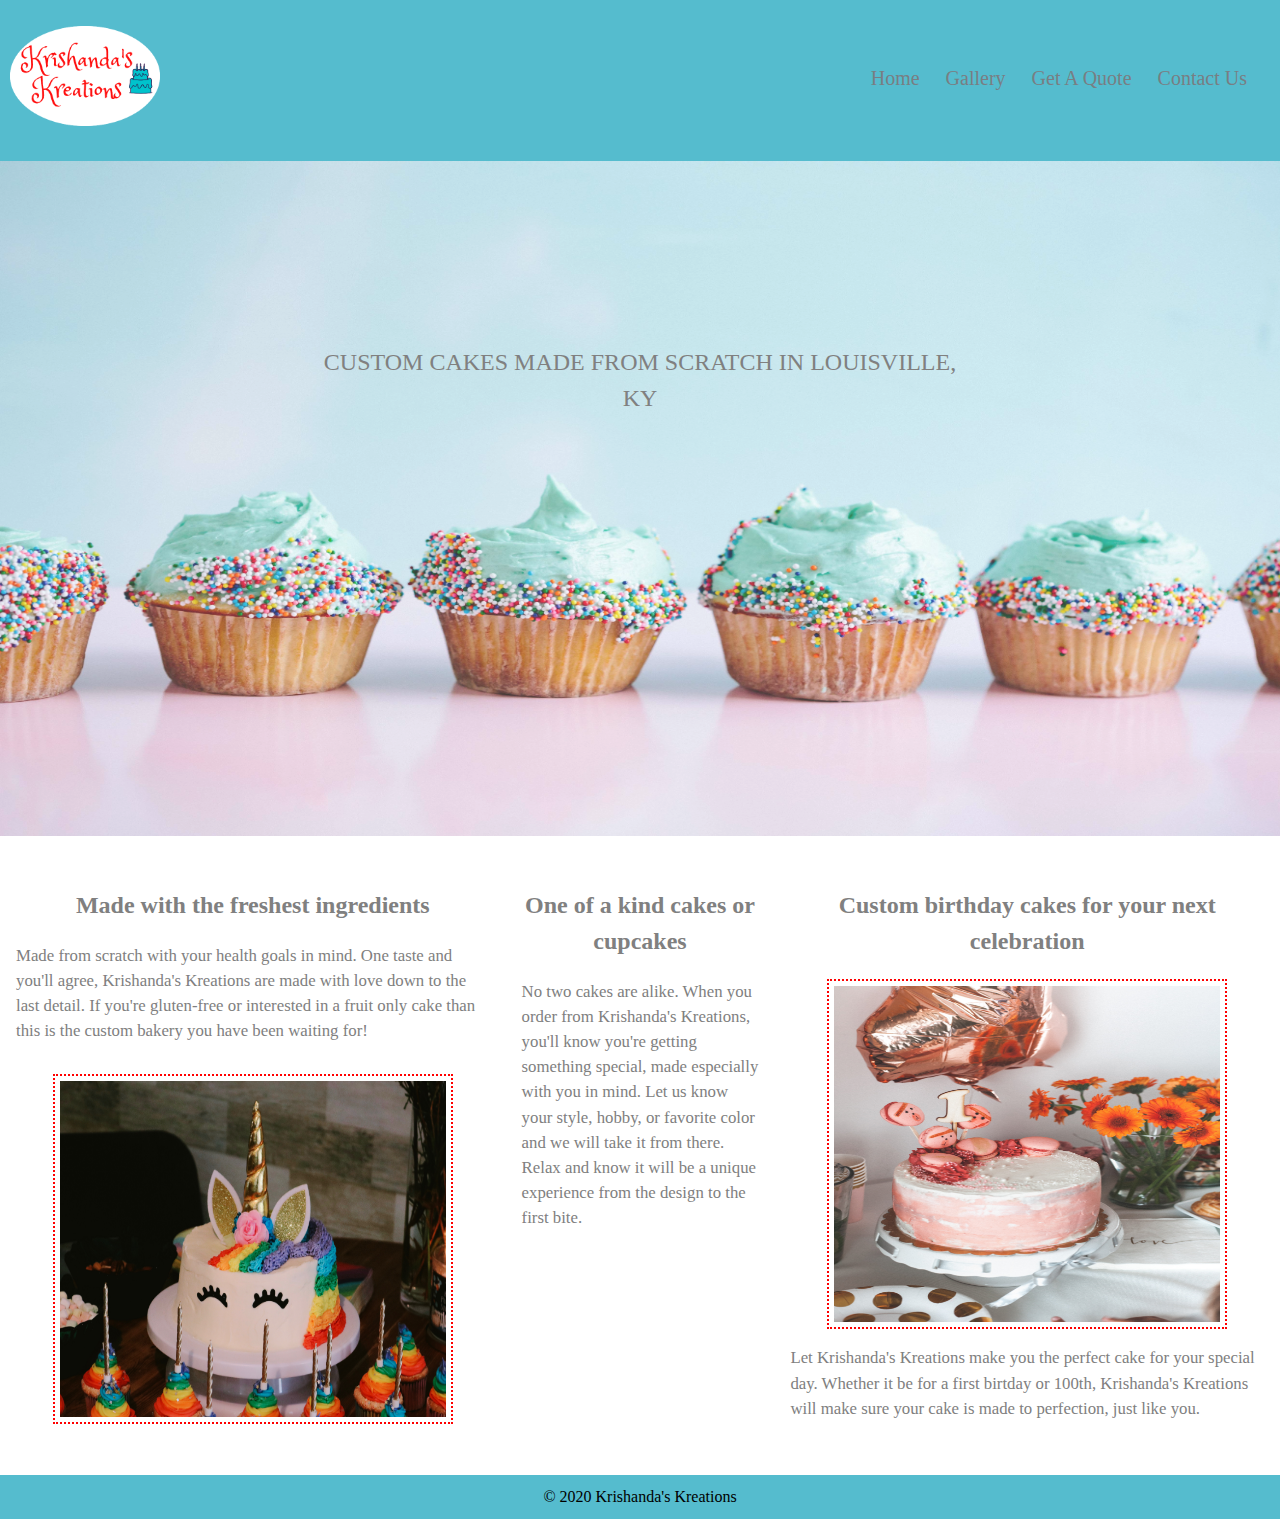
<file: index.html>
<!DOCTYPE html>
<html lang="en">
<head>
  <meta charset="UTF-8">
  <meta name="viewport" content="width=device-width, initial-scale=1.0">
  <title>Krishanda's Kreations - Home</title>
  <link rel="stylesheet" href="css/styles.css">
  <link rel="stylesheet" href="https://cdnjs.cloudflare.com/ajax/libs/font-awesome/4.7.0/css/font-awesome.min.css"><!--CDN link to use Font Awesome Bars Icon-->
</head>
<body>

    <header class="main-header">
      <i class="fa fa-bars fa-2x" onclick="ShowNav();"></i>
      <h1><a href="index.html"><img class="site-logo" src=images/kks-logo.png alt="Krishanda's Kreations logo"></a></h1>
      <ul class="navigation">
        <li><a href="index.html">Home</a></li>
        <li><a href="pages/gallery.html">Gallery</a></li>
        <li><a href="pages/order.html">Get A Quote</a></li>
        <li><a href="pages/contact-us.html">Contact Us</a></li>
      </ul>
    </header><!--main-header-->
    
    <div class="main-pic">
    <img class="head-pic" src=images/brooke-lark.jpg alt="cupakes with sprinkles">
    <span class="centered">CUSTOM CAKES MADE FROM SCRATCH IN LOUISVILLE, KY</span>
    </div><!--main-pic-->

  <div class="container-1">
  <div class="first col">
  <h2>Custom birthday cakes for your next celebration</h2>
  <img class="home-pic" src=images/mariusz.jpg alt="pink cake with balloons">
  <p>Let Krishanda's Kreations make you the perfect cake for your special day. Whether it be for a first birtday or 100th, Krishanda's Kreations will make sure your cake is made to perfection, just like you.</p>
  </div><!--first column-->

  <div class="sec col">
  <h2>Made with the freshest ingredients</h2>
  <p>Made from scratch with your health goals in mind. One taste and you'll agree, Krishanda's Kreations are made with love down to the last detail. If you're gluten-free or interested in a fruit only cake than this is the custom bakery you have been waiting for! </p>
  <img class="home-pic2" src=images/james-lee.jpg alt="unicorn cake and cupcakes">
  </div><!--second column-->

  <div class="third col">
  <h2>One of a kind cakes or cupcakes</h2>
  <p>No two cakes are alike. When you order from Krishanda's Kreations, you'll know you're getting something special, made especially with you in mind. Let us know your style, hobby, or favorite color and we will take it from there. Relax and know it will be a unique experience from the design to the first bite.</p>
  </div><!--third column-->
  
</div>

<script src="javascript/script.js"></script>
<footer class="main-footer">
  <span>&copy 2020 Krishanda's Kreations</span></footer>
  
</body>
</html>
</file>
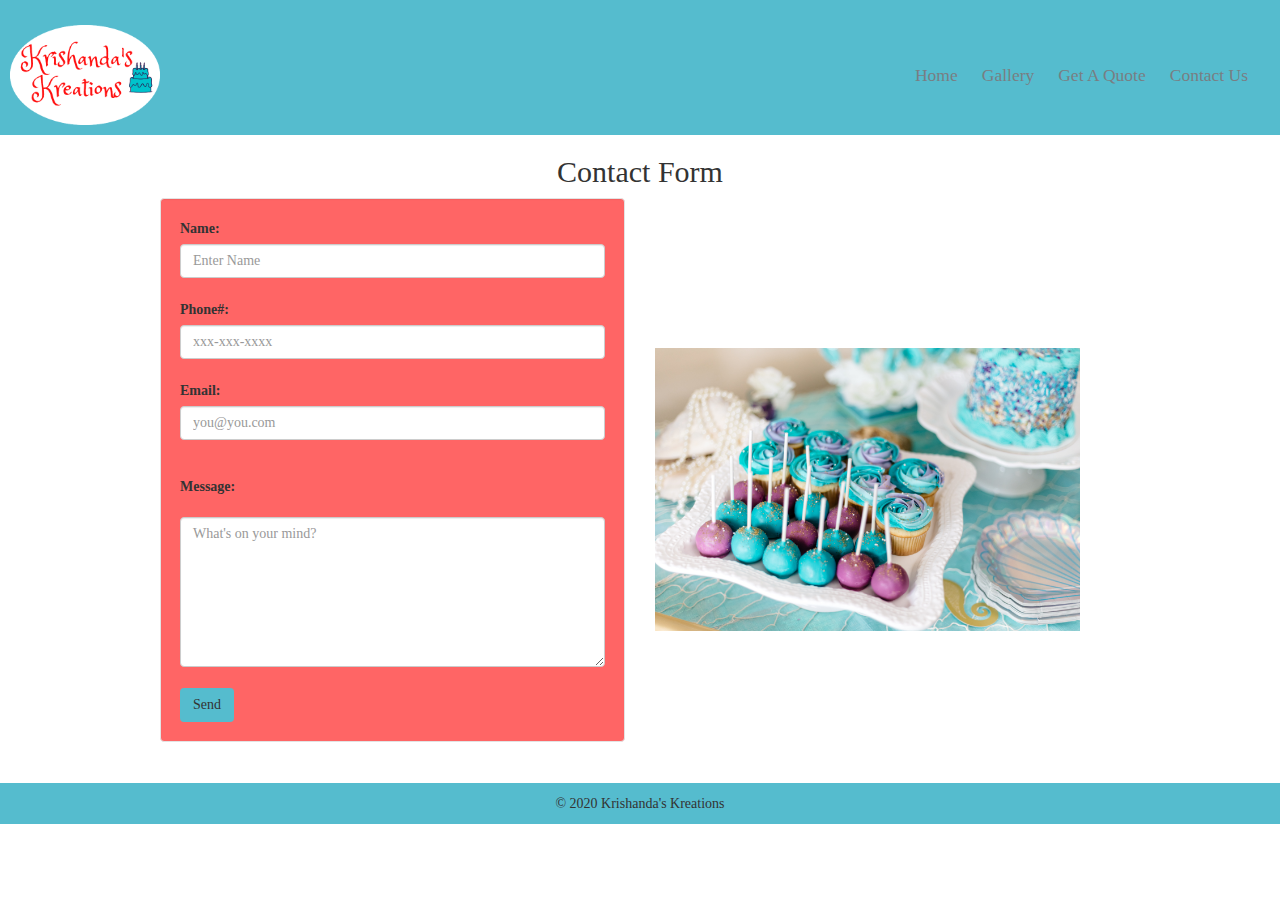
<file: pages/contact-us.html>
<!DOCTYPE html>
<html lang="en">
<head>
  <meta charset="UTF-8">
  <meta name="viewport" content="width=device-width, initial-scale=1.0">
  <title>Krishanda's Kreations - Contact Us</title>
  <link rel="stylesheet" href="https://cdnjs.cloudflare.com/ajax/libs/font-awesome/4.7.0/css/font-awesome.min.css"><!--Font Awesome for Bars icon-->
  <link rel="stylesheet" href="https://maxcdn.bootstrapcdn.com/bootstrap/3.4.1/css/bootstrap.min.css"><!--Bootstrap CDN-->
  <link rel="stylesheet" href="../css/styles.css">
</head>
<body>
<header class="main-header">
  <i class="fa fa-bars fa-2x" onclick="ShowNav();"></i>
  <h1><a href="../index.html"><img class="site-logo" src=../images/kks-logo.png alt="Krishanda's Kreations logo"></a></h1> 

  <ul class="navigation">
    <li><a href="../index.html">Home</a></li>
    <li><a href="gallery.html">Gallery</a></li>
    <li><a href="order.html">Get A Quote</a></li>
    <li><a href="contact-us.html">Contact Us</a></li>
  </ul>
</header><!--main-header-->

<div class="contact-container"><!--contact form-->
  <h2 id="contact">Contact Form</h2>
  <div class="container contact">
    <div class="row well meme">
  <form class="cont-form" action="contact-us.html" method="post">
  <div class="form-group">
    <div class="col-info">
      <label for="name" class="control-label">Name:</label></div>
      <div class="col-input"><input type="text" id="name" name="client_name" class="form-control" placeholder="Enter Name"></div><br>
    <div class="col-info">
      <label for="tel" class="control-label">Phone#:</label></div>
      <div class="col-input"><input type="tel" id="tel" name="client_tel" class="form-control" placeholder="xxx-xxx-xxxx"></div><br>
    <div class="col-info">
      <label for="email" class="control-label">Email:</label></div>
      <div class="col-input"><input type="email" id="email" name="client_email" class="form-control" placeholder="you@you.com"></div><br>
      </div>
  
  <div class="form-group">
    <div class="col-info"><label for="add">Message:</label></div>
  </div>
    <div class="col-input"><textarea id="add" name="client_add" class="form-control" placeholder="What's on your mind?"></textarea></div><br>

<button type="button" onclick="contactFieldEmpty();" class="btn">Send</button><!--button button-->
</div> 
</form>
<img class="cont-img" src=../images/natalie-chaney.jpg alt="cake pops and cupcakes">
</div>
</div>
<script src="../javascript/script.js"></script><!--hamburger menu-->
<script src="../javascript/contact.js"></script><!--send form-->
<br>
<footer class="main-footer">
  <span>&copy 2020 Krishanda's Kreations</span></footer>
  
</body>
</html>
</file>
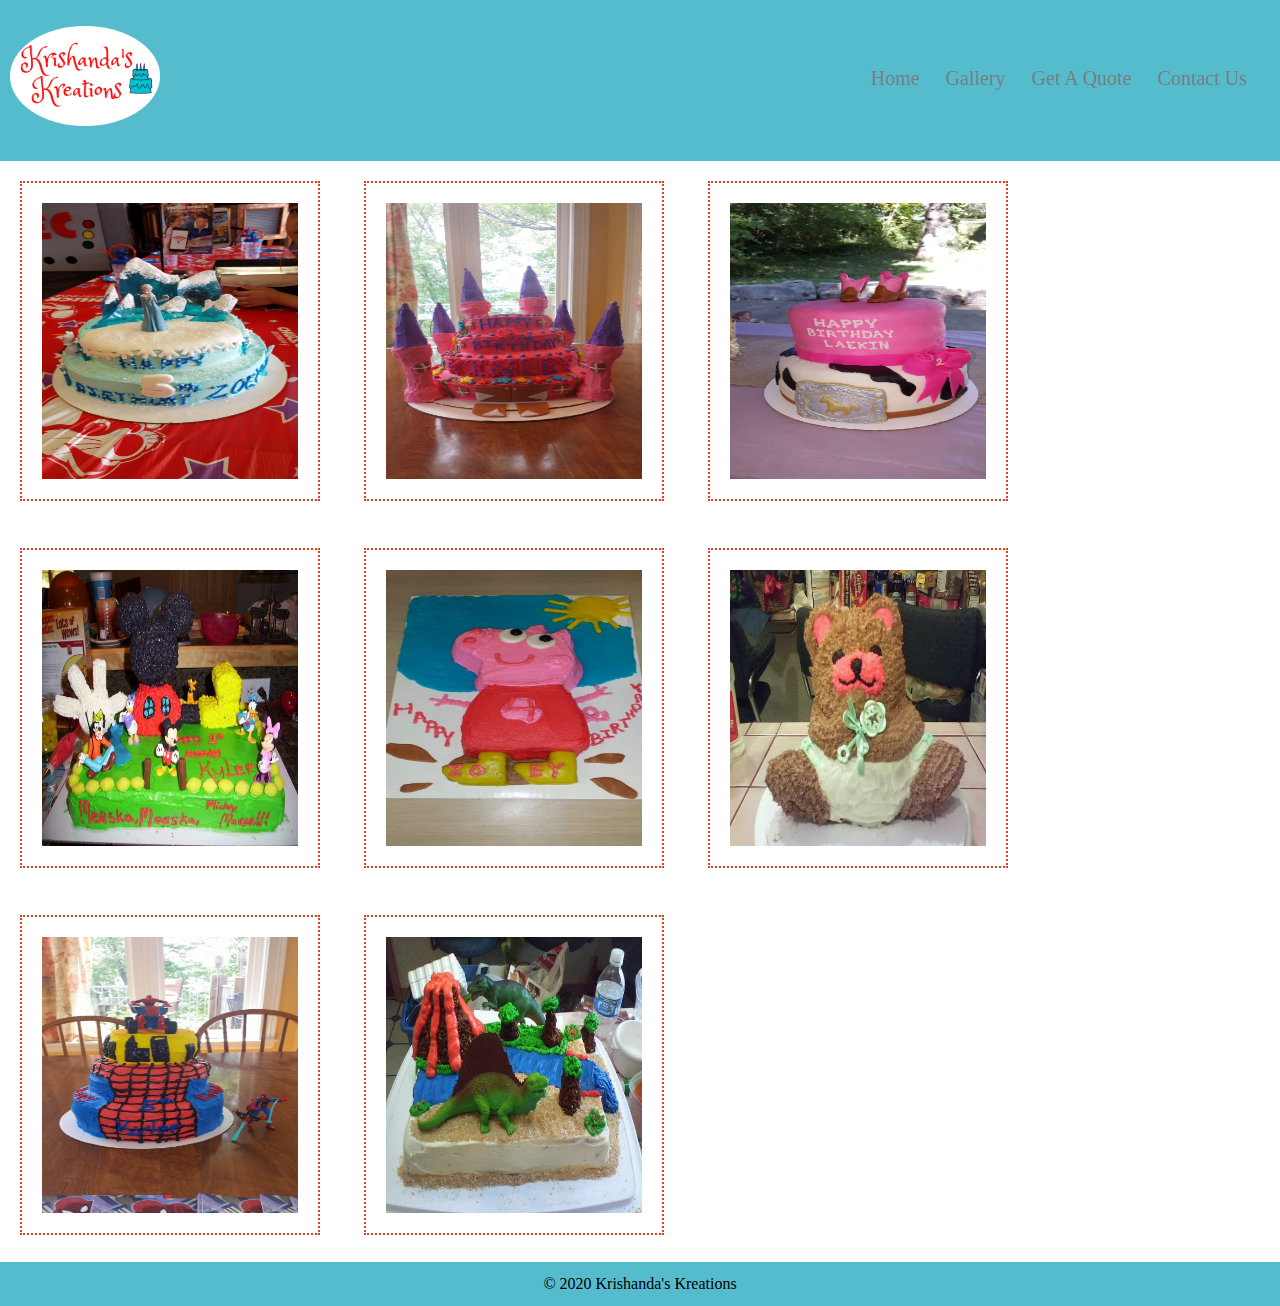
<file: pages/gallery.html>
<!DOCTYPE html>
<html lang="en">
<head>
  <meta charset="UTF-8">
  <meta name="viewport" content="width=device-width, initial-scale=1.0">
  <title>Krishanda's Kreations - Gallery</title>
  <link rel="stylesheet" href="../css/styles.css">
  <link rel="stylesheet" href="https://cdnjs.cloudflare.com/ajax/libs/font-awesome/4.7.0/css/font-awesome.min.css">
</head>
<body>
  <header class="main-header">
    <i class="fa fa-bars fa-2x" onclick="ShowNav();"></i>
    <h1><a href="../index.html"><img class="site-logo" src=../images/kks-logo.png alt="Krishanda's Kreations logo"></a></h1> 
  <ul class="navigation">
    <li><a href="../index.html">Home</a></li>
    <li><a href="gallery.html">Gallery</a></li>
    <li><a href="order.html">Get A Quote</a></li>
    <li><a href="contact-us.html">Contact Us</a></li>
  </ul>
</header><!--main-header-->
<div class="container-2">
  <div class="slides">
  <img class="gall" src=../images/frozen.jpg alt="Disney's Frozen cake">
  <img class="gall" src=../images/castle.jpg alt="Pink castle cake">
  <img class="gall" src=../images/cowgirl.jpeg alt="Cowgirl cake"> 
  <img class="gall" src=../images/mickey.jpg alt="Mickey's Clubhouse cake">
  <img class="gall" src=../images/peppa-pig.jpg alt="Peppa Pig cake">
  <img class="gall" src=../images/bear-front.jpg alt="Baby bear cake">
  <img class="gall" src=../images/spiderman.jpeg alt="Spiderman cake">
  <img class="gall" src=../images/volcano.jpg alt="Dinosaur and volcano cake">
  </div><!--images for gallery-->
</div>
<script src="../javascript/script.js"></script><!--hamburger menu-->
<footer class="main-footer">
  <span>&copy 2020 Krishanda's Kreations</span></footer>
  
</body>

</html>
</file>
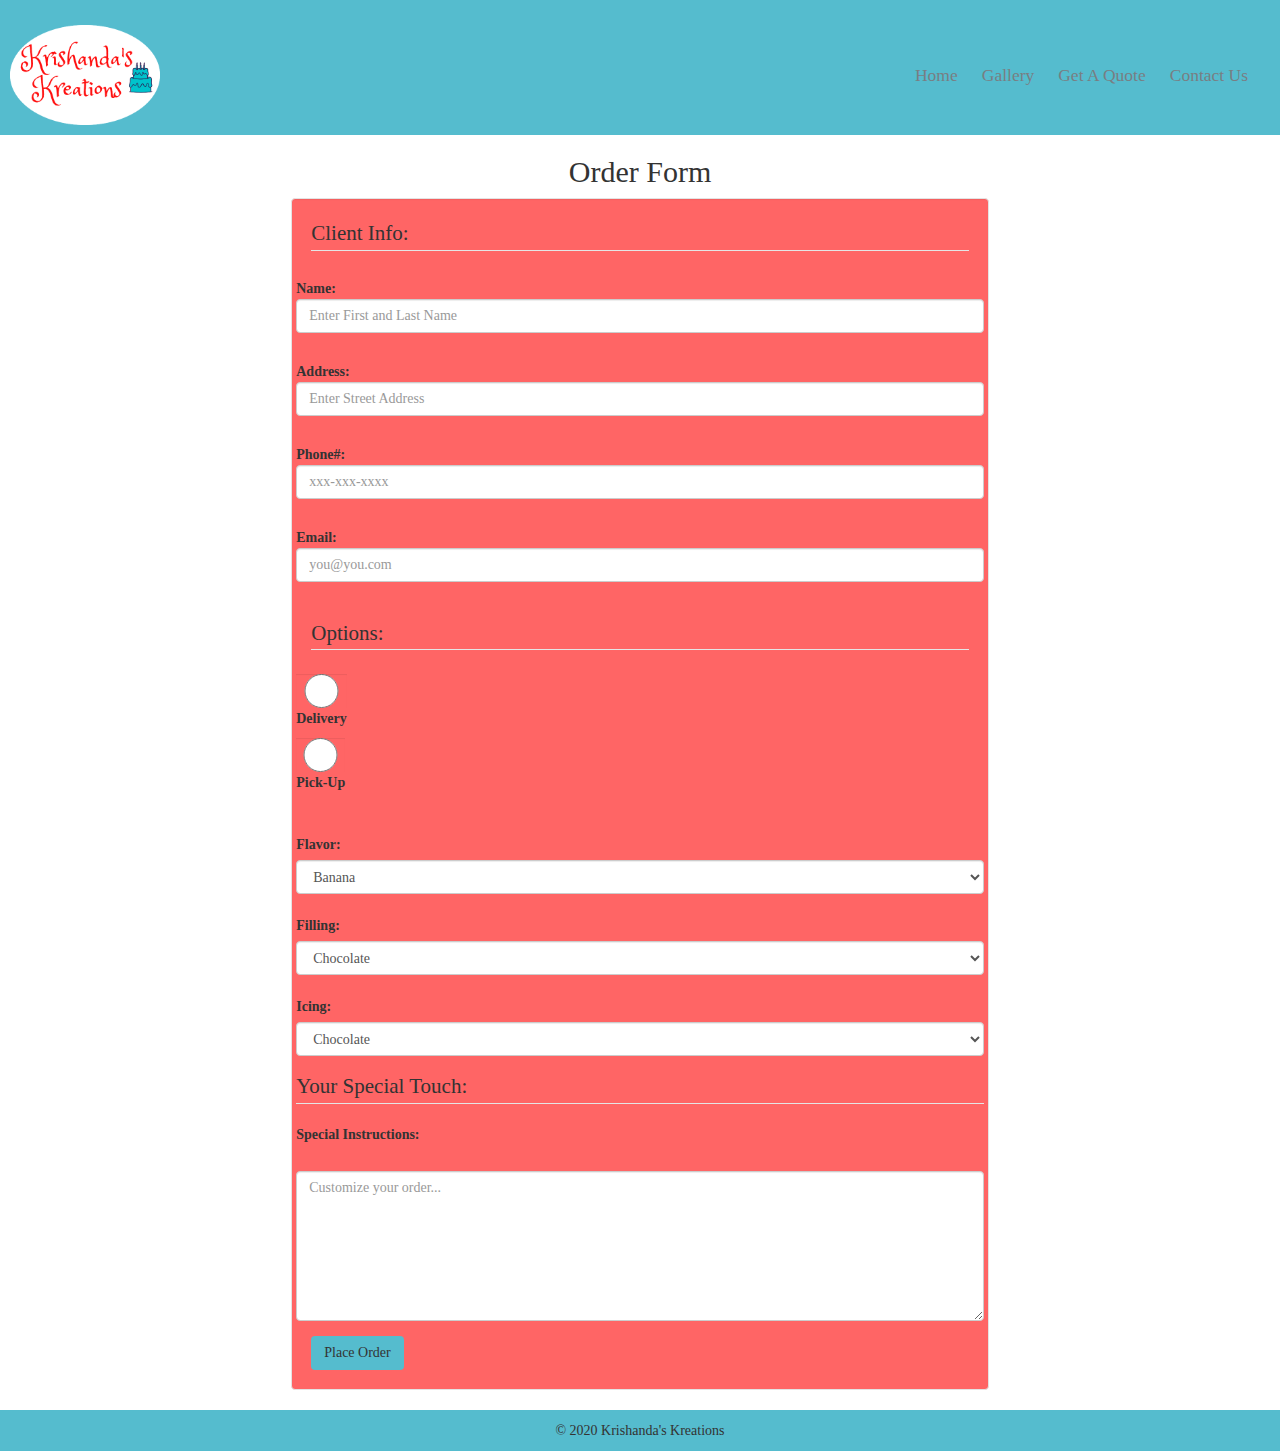
<file: pages/order.html>
<!DOCTYPE html>
<html lang="en">
<head>
  <meta charset="UTF-8">
  <meta name="viewport" content="width=device-width, initial-scale=1.0">
  <title>Krishanda's Kreations - Order</title>
  <link rel="stylesheet" href="https://cdnjs.cloudflare.com/ajax/libs/font-awesome/4.7.0/css/font-awesome.min.css"><!--Font Awesome for Bars icon-->
  <link rel="stylesheet" href="https://maxcdn.bootstrapcdn.com/bootstrap/3.4.1/css/bootstrap.min.css"><!--Bootstrap CDN-->
  <link rel="stylesheet" href="../css/styles.css">
</head>
<body>
  <header class="main-header">
    <i class="fa fa-bars fa-2x" onclick="ShowNav();"></i>
    <h1><a href="../index.html"><img class="site-logo" src=../images/kks-logo.png alt="Krishanda's Kreations logo"></a></h1>  

  <ul class="navigation">
    <li><a href="../index.html">Home</a></li>
    <li><a href="gallery.html">Gallery</a></li>
    <li><a href="order.html">Get A Quote</a></li>
    <li><a href="contact-us.html">Contact Us</a></li>
  </ul>
  </header><!--main-header-->
  
<div class="container">
  <h2 id="order">Order Form</h2>
  <div class="row well emem">
<form class="form-horizontal" action="order.html" method="post"><!--order form-->
  <legend>Client Info:</legend>
  <div class="form-group">
  <div class="col-info">
  <label for="name" class="control-label">Name:</label></div>
  <div class="col-input"><input type="text" id="name" name="client_name" class="form-control" placeholder="Enter First and Last Name"></div><br>
  <div class="col-info">  
  <label for="text" class="control-label">Address:</label></div>
  <div class="col-input"><input type="text" id="text" name="client_addy" class="form-control" placeholder="Enter Street Address"></div><br>
  <div class="col-info">
  <label for="tel" class="control-label">Phone#:</label></div>
  <div class="col-input"><input type="tel" id="tel" name="client_tel" class="form-control" placeholder="xxx-xxx-xxxx"></div><br>
  <div class="col-info">
  <label for="email" class="control-label">Email:</label></div>
  <div class="col-input"><input type="email" id="email" name="client_email" class="form-control" placeholder="you@you.com"></div><br>
  </div>

  <legend>Options:</legend>
  <div class="form-group">
  <label for="order_d"><input type="radio" id="order_d" value="order_d" name="client_order" class= "form-control">Delivery  </label><br>
  <label for="order_p"><input type="radio" id="order_p" value="order_p" name="client_order" class="form-control">Pick-Up</label><br><br>
  </div>

  
  <div class="form-group">
  <div class="col-info"><label for="flavor">Flavor:</label>
  <select class="form-control" id="flavor" name="cake_flav">
    <option value="banana">Banana</option>
    <option value="caramel">Caramel</option>
    <option value="carrot">Carrot</option>
    <option value="chocolate">Chocolate</option>
    <option value="chocolate chip">Chocolate Chip</option>
    <option value="coconut">Coconut</option>
    <option value="lemon">Lemon</option>
    <option value="red velvet">Red Velvet</option>
    <option value="strawberry">Strawberry</option>
    <option value="vanilla">Vanilla</option>
  </select></div><br>

  <div class="col-info"><label for="filling">Filling:</label>
  <select class="form-control" id="filling" name="cake_fill">
    <option value="chocolate">Chocolate</option>
    <option value="chocolate pudding">Chocolate Pudding</option>
    <option value="cream cheese">Cream Cheese</option>
    <option value="raspberry">Raspberry</option>
    <option value="salted caramel">Salted Caramel</option>
    <option value="strawberry">Strawberry</option>
    <option value="vanilla">Vanilla</option>
    <option value="vanilla pudding">Vanilla Pudding</option>
  </select></div><br>
  
  <div class="col-info"><label for="icing">Icing:</label>
  <select class="form-control" id="icing" name="cake_ice">
    <option value="chocolate">Chocolate</option>
    <option value="cream cheese">Cream Cheese</option>
    <option value="fondant">Fondant</option>
    <option value="Raspberry">Chocolate</option>
    <option value="royal icing">Royal Icing</option>
    <option value="salted caramel">Salted Caramel</option>
    <option value="strawberry">Strawberry</option>
    <option value="vanilla">Vanilla</option>
  </select></div>
  </div>

<div class="form-group">
  <legend>Your Special Touch:</legend>
  <div class="col-info"><label for="add">Special Instructions:</label></div><br>
  <div class="col-input"><textarea id="add" name="client_add" class="form-control" placeholder="Customize your order..."></textarea></div>
</div>

  <button type="submit" id="submit" value="Submit" class="btn">Place Order</button>
</form><!--submit button-->

</div>
</div>
<script src="../javascript/script.js"></script><!--hamburger menu-->
<footer class="main-footer">
  <span>&copy 2020 Krishanda's Kreations</span></footer>
  
</body>
</html>
</file>
<file: css/styles.css>
/* ==============
    Base Styles
   ============== */
* {
    box-sizing: border-box;
}

body {
    font-family: Georgia, 'Times New Roman', Times, serif;
    line-height: 1.5;
    margin: 0;
}

p {
    font-size: 1.05em;
    margin-bottom: 1.8em;
} 

/*==Header Styles===*/
.site-logo {
    width: 200px;
    height: 150px;
}

h1 {
    text-align: center;
}

header {
    background: #55bcce;   
}
    /*hamburger menu and navigation*/
i {
    margin-left: 10px;
    margin-top: 10px;
    padding: 5px;
    border: 1px solid gray;
    color: gray;
    border-radius: 10%;
    position: absolute;   
}

.main-header,
.navigation {
    display: flex;
    flex-direction: column;
}

.navigation a {
    display: block;
    color: #797e83;
    font-size: 1.25em;
    font-weight: 300;
    text-align: center;
    padding: .4em;
    border-bottom: 1px solid #ebecec; 
}

.navigation a:hover {
    color: #0b0b0b;
    border-bottom-color: red;
}

.navigation,
.centered {
    font-family: Cambria, Cochin, Georgia, Times, 'Times New Roman', serif;
}

ul,
li {
    margin: 0;
    padding: 0;
    list-style-type: none;
}

li {
    padding: 5px;
    display: none;
}

a:link {
    text-decoration: none;
}

    /*head picture*/
.head-pic {
    opacity: 80%;
    max-width: 100%;
}
    /*text over image*/
.main-pic {
    position: relative;
    text-align: center;
    color: gray;
}
.centered {
    position: absolute;
    top: 30%;
    left: 50%;
    transform: translate(-50%, -50%);
    font-size: 1.5em;
    padding-top: 30px;
}
/*Content*/
.first {
    display: flex;
    flex-direction: row;
    flex-wrap: wrap; 
}

.col h2 {
    text-align: center;
}
.home-pic,
.home-pic2 {
    display: block;
    margin-left: auto;
    margin-right: auto;
    width: 300px;
    height: 250px;
    border: 2px dotted red;
    padding: 5px;
}

.container {
    width: 75%;
    align-self: center;
}
/*gallery*/
.container-2 {
    display:flex;
    flex-direction: column;
    /*min-height: 100vh;*/
    /*flex-wrap: wrap;*/
}
.gall {
    width: 75%;
    height: 5%;
    padding: 10px 10px;
    border: 2px dotted #dd4124;
    margin: 5px;
    display: block;
    margin-bottom: 20px;
    margin-left: auto;
    margin-right: auto;
}
.col {
    color: gray;
    padding: 1.5em;
}
/*==Footer Styles==*/
.main-footer{
    text-align: center;
    background-color: #55bcce;
    padding: 10px;
}

/*sticky footer */
.container,
.container-1 {
    display: flex;
    flex-direction: column;
    flex-wrap: wrap;
    
}

/*==============
   Forms
  ==============*/

#contact {
    text-align:center;
    font-family: Georgia, 'Times New Roman', Times, serif;
    *text-decoration: underline;
}
.cont-img {
    width: 75%;
    height: 50%;
    padding-top: 50px;
    padding-bottom: 20px;
    margin-left: auto;
    margin-right: auto;
}
 
button {
    background-color: #55bcce;
    font-size: 1.2em;
    cursor: pointer;
}

#add {
    height: 150px;
}

.well {
    background-color: rgba(255, 0, 0, 0.603);
}

/* ==============
    Media Queries
   ============== */   

   @media (min-width: 765px) {
       /*Heading*/
       i {
           visibility: hidden;
       }
       li {
        padding: 5px;
        display: block;
    }

    .head-pic {
        width: 100%;
        height: 75vh;
    }
    .navigation {
        flex-direction: row;
        justify-content: space-around;
    }
    .navigation a {
        border-bottom-color: transparent;
    }

    /*Content*/
       .col {
          padding-right: 1em;
          padding-left: 1em; 
          flex: 1 50%;
       }
       .gall {
        width: 300px;
        height: 320px;
        padding: 20px 20px;
        border: 2px dotted #dd4124;
        margin: 20px;
        display: inline-block;
    }
    .container-2 {
        display:flex;
        flex-direction: row;
        flex-wrap: wrap;
    }

    /*Contact Form*/
        .meme {
            width: 50%;   
        }

       .contact {
           display: flex;
           flex-direction: row;
           flex-wrap: wrap;
       }
       
        .cont-img {
            width: 50%;
            padding-left: 30px;
            height: 50%;
            padding-top: 150px;
            padding-right: 10px;
        }
       /*Order Form*/
       .emem {
           width: 75%;
           align-self: center;
       }
       #order {
           text-align: center;
       }
        .container-1 {
            flex-direction: row;
            flex-wrap: wrap;
        }
        .sec {
            order: -2;
        }
    }

   @media (min-width: 1025px) {

        .main-header,
        .navigation {
            flex-direction: row;
            justify-content: space-between;  
        }
       
        .navigation {
          margin-top: 50px;
          margin-right: 20px;
       }
    
       .site-logo {
           margin-left: 10px;
           margin-top: 5px;
           width: 150px;
           height: 100px;
       }
       .home-pic,
       .home-pic2 {
            width: 400px;
            height: 350px;
            border: 2px dotted red;
            padding: 5px;
       }

       .col {
           flex-basis: 0;
       }

       .first,
       .sec {
           flex-grow: 2;
       }

       .third {
           order: -1;
       }

   }
</file>
